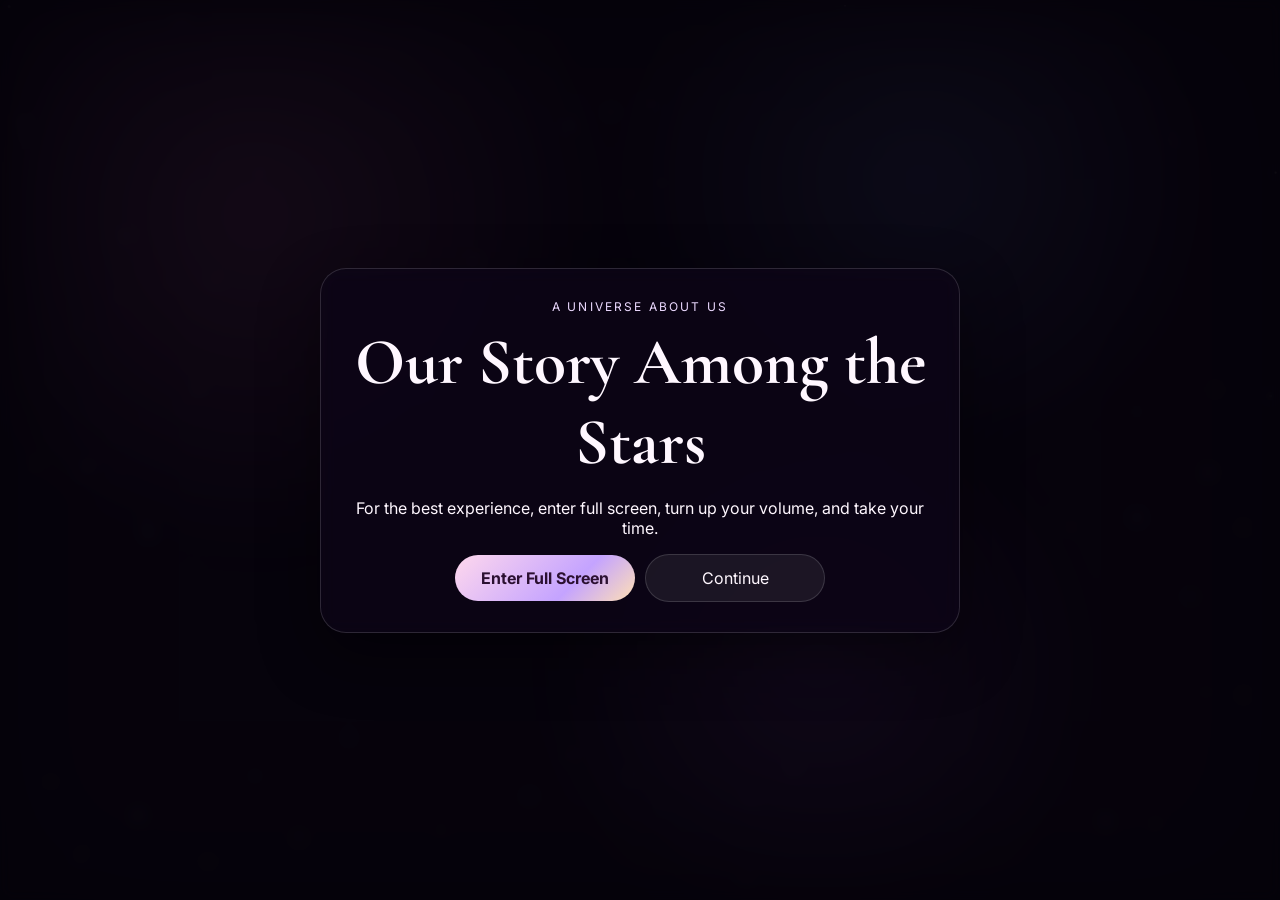
<file: index.html>
<!doctype html>
<html lang="en">

<head>
  <meta charset="utf-8" />
  <meta name="viewport" content="width=device-width, initial-scale=1, maximum-scale=1, user-scalable=no" />
  <meta name="theme-color" content="#100616" />
  <title>Our Story Among the Stars</title>
  <link rel="preconnect" href="https://fonts.googleapis.com">
  <link rel="preconnect" href="https://fonts.gstatic.com" crossorigin>
  <link
    href="https://fonts.googleapis.com/css2?family=Cormorant+Garamond:wght@500;600;700&family=Inter:wght@400;500;600;700&display=swap"
    rel="stylesheet">
  <link rel="stylesheet" href="css/style.css" />
</head>

<body>
  <canvas id="bgCanvas" aria-hidden="true"></canvas>
  <div class="nebula-layer" aria-hidden="true"></div>
  <div class="vignette" aria-hidden="true"></div>

  <section id="welcome" class="overlay-screen active" aria-label="Welcome">
    <div class="glass-card welcome-card">
      <p class="eyebrow">A universe about us</p>
      <h1>Our Story Among the Stars</h1>
      <p>For the best experience, enter full screen, turn up your volume, and take your time.</p>
      <div class="button-row">
        <button id="fullscreenStart" class="primary-btn">Enter Full Screen</button>
        <button id="regularStart" class="ghost-btn">Continue</button>
      </div>
    </div>
  </section>

  <section id="intro" class="overlay-screen" aria-label="Intro">
    <div class="intro-copy glass-card">
      <p>Welcome to a universe created from our memory.</p>
      <button id="beginStory" class="primary-btn">Begin Our Story</button>
    </div>
  </section>

  <header id="hud" class="hud hidden">
    <button id="menuBtn" class="icon-btn" aria-label="Open universe map">☰</button>
    <div class="hud-center">
      <strong id="locationLabel">Our Little Universe</strong>
      <span>Drag to explore · Scroll to zoom · Click stars and planets</span>
    </div>
    <div class="hud-actions">
      <div id="starCounter" class="counter-pill">0 / 100 stars</div>
      <button id="musicToggle" class="icon-btn" aria-label="Toggle music">♫</button>
      <button id="fullscreenToggle" class="icon-btn" aria-label="Toggle fullscreen">⛶</button>
    </div>
  </header>

  <aside id="sideMenu" class="side-menu" aria-hidden="true">
    <button id="closeMenu" class="close-btn" aria-label="Close menu">×</button>
    <p class="eyebrow">Universe Map</p>
    <h2>Destinations</h2>
    <nav id="destinationList"></nav>
  </aside>

  <main id="worldViewport" class="world-viewport hidden" aria-label="Interactive universe viewport">
    <div id="world" class="world">
      <div id="starsLayer" class="stars-layer" aria-hidden="false"></div>

      <button class="planet planet-memory" data-section="memories" style="--x:14%;--y:22%;--size:142px"
        aria-label="Open Memory Planet">
        <span class="planet-label">Memory Planet</span>
      </button>
      <button class="planet planet-photo" data-section="photos" style="--x:62%;--y:18%;--size:130px"
        aria-label="Open Photo Planet">
        <span class="planet-label">Photo Planet</span>
      </button>
      <button class="planet planet-music" data-section="music" style="--x:45%;--y:50%;--size:138px"
        aria-label="Open Music Planet">
        <span class="planet-label">Music Planet</span>
      </button>
      <button class="planet planet-laugh" data-section="laughter" style="--x:78%;--y:66%;--size:114px"
        aria-label="Open Laughing Planet">
        <span class="planet-label">Laughing Planet</span>
      </button>
      <button class="planet planet-moon" data-section="letter" style="--x:15%;--y:62%;--size:138px"
        aria-label="Open Love Letter Moon">
        <span class="planet-label">Love Letter Moon</span>
      </button>
      <button id="birthdayPlanet" class="planet planet-birthday" data-section="birthday"
        style="--x:84%;--y:34%;--size:172px" aria-label="Open Birthday Planet">
        <span class="planet-label">Birthday Planet</span>
      </button>
    </div>
  </main>

  <section id="panel" class="content-panel" aria-hidden="true">
    <button id="closePanel" class="close-btn" aria-label="Close section">×</button>
    <div id="panelContent"></div>
  </section>

  <section id="starModal" class="content-panel star-modal" aria-hidden="true">
    <button id="closeStarModal" class="close-btn" aria-label="Close star message">×</button>
    <div id="starContent"></div>
  </section>

  <section id="planetTransition" class="transition-screen" aria-hidden="true">
    <div id="transitionPlanet" class="transition-planet" aria-hidden="true"></div>
    <div class="transition-copy">
      <p class="eyebrow">Birthday Planet</p>
      <h2>You have reached the final destination.</h2>
      <p>The final celebration is waiting.</p>
    </div>
  </section>

  <div id="toast" class="toast" role="status" aria-live="polite"></div>

  <audio id="backgroundAudio" loop preload="none">
    <source src="assets/music/background.mp3" type="audio/mpeg" />
  </audio>

  <script src="js/data.js"></script>
  <script src="js/app.js"></script>
</body>

</html>
</file>
<file: css/style.css>
:root{--text:#fff7ff;--muted:#d7c8e3;--glass:rgba(17,8,29,.58);--line:rgba(255,255,255,.14);--purple:#c7a4ff;--pink:#ffb1dc}*{box-sizing:border-box}html,body{margin:0;height:100%;overflow:hidden;background:#08040e;color:var(--text);font-family:Inter,system-ui,sans-serif}button{font:inherit}.hidden{display:none!important}#bgCanvas,.nebula-layer,.vignette,.overlay-screen,.world-viewport,.transition-screen{position:fixed;inset:0}#bgCanvas{z-index:0}.nebula-layer{z-index:1;pointer-events:none;background:radial-gradient(circle at 20% 24%,rgba(255,118,205,.18),transparent 28%),radial-gradient(circle at 72% 20%,rgba(126,154,255,.17),transparent 25%),radial-gradient(circle at 64% 74%,rgba(197,103,255,.16),transparent 26%);filter:blur(22px)}.vignette{z-index:2;pointer-events:none;box-shadow:inset 0 0 150px rgba(0,0,0,.72)}.overlay-screen,.transition-screen{z-index:20;display:grid;place-items:center;background:rgba(7,3,12,.7);backdrop-filter:blur(7px);opacity:0;pointer-events:none;transition:opacity .45s ease}.overlay-screen.active,.transition-screen.active{opacity:1;pointer-events:auto}.glass-card,.content-panel,.counter-pill{background:var(--glass);border:1px solid var(--line);backdrop-filter:blur(9px);box-shadow:0 22px 60px rgba(0,0,0,.4)}.welcome-card,.intro-copy{width:min(92vw,640px);padding:30px;text-align:center;border-radius:26px}.eyebrow{margin:0 0 8px;font-size:12px;letter-spacing:.18em;text-transform:uppercase;color:#ecd9ff}h1,h2{font-family:"Cormorant Garamond",serif}.welcome-card h1{font-size:clamp(2.5rem,6vw,4.1rem);margin:0 0 10px}.intro-copy p{font-size:clamp(1.2rem,3vw,1.65rem)}.button-row,.hud-actions{display:flex;gap:10px;align-items:center;justify-content:center;flex-wrap:wrap}.primary-btn,.ghost-btn,.icon-btn,.close-btn{border:0;cursor:pointer;border-radius:999px;transition:transform .18s ease,background .18s ease}.primary-btn,.ghost-btn{padding:13px 18px;min-width:180px}.primary-btn{background:linear-gradient(135deg,#ffd8ed,#c4a3ff 65%,#ffe0b5);color:#2b1031;font-weight:700}.ghost-btn,.icon-btn,.close-btn{background:rgba(255,255,255,.07);border:1px solid var(--line);color:var(--text)}.primary-btn:hover,.ghost-btn:hover,.icon-btn:hover,.close-btn:hover,.planet:hover{transform:translateY(-2px)}.hud{z-index:12;position:fixed;left:14px;right:14px;top:14px;display:flex;align-items:center;justify-content:space-between;gap:12px;padding:12px 14px;border-radius:20px;background:rgba(9,5,16,.38);border:1px solid rgba(255,255,255,.08);backdrop-filter:blur(7px)}.hud-center{display:grid;gap:3px;text-align:center;flex:1}.hud-center span{font-size:.88rem;color:var(--muted)}.icon-btn,.close-btn{width:42px;height:42px;display:grid;place-items:center}.counter-pill{padding:9px 13px;border-radius:999px;font-size:.9rem}.side-menu{z-index:18;position:fixed;left:0;top:0;bottom:0;width:min(88vw,360px);padding:24px 20px;background:rgba(7,4,13,.94);border-right:1px solid var(--line);transform:translateX(-100%);transition:transform .3s ease}.side-menu.open{transform:translateX(0)}.side-menu nav{display:grid;gap:10px}.nav-link{display:flex;justify-content:space-between;width:100%;padding:14px 16px;border:1px solid var(--line);border-radius:17px;background:rgba(255,255,255,.05);color:var(--text);cursor:pointer}.world-viewport{z-index:3;overflow:hidden;touch-action:none;cursor:grab}.world-viewport.dragging{cursor:grabbing}.world{position:absolute;width:165vw;height:165vh;left:-32.5vw;top:-32.5vh;transform-origin:center;will-change:transform}.stars-layer{position:absolute;inset:0}.star-point{position:absolute;width:var(--size);height:var(--size);border:0;padding:0;background:url('../assets/images/star-white.webp') center/contain no-repeat;cursor:pointer;transform:translate3d(-50%,-50%,0);filter:drop-shadow(0 0 5px rgba(255,255,255,.9)) drop-shadow(0 0 12px rgba(255,255,255,.55));transition:transform .12s ease,filter .12s ease;will-change:transform}.star-point:hover,.star-point:focus-visible{transform:translate3d(-50%,-50%,0) scale(1.13);filter:drop-shadow(0 0 7px rgba(255,255,255,1)) drop-shadow(0 0 18px rgba(255,255,255,.75))}.star-point.opened{background-image:url('../assets/images/star-yellow.webp');filter:drop-shadow(0 0 7px rgba(255,238,109,1)) drop-shadow(0 0 18px rgba(255,191,35,.88))}.star-halo,.star-core{display:none}.star-label-small{position:absolute;left:50%;top:calc(100% + 2px);transform:translateX(-50%);font-size:9px;color:rgba(255,255,255,.72);white-space:nowrap;opacity:0}.star-point:hover .star-label-small,.star-point:focus-visible .star-label-small{opacity:1}
.planet{position:absolute;left:var(--x);top:var(--y);width:var(--size);height:var(--size);transform:translate3d(-50%,-50%,0);border:0;background:transparent;cursor:pointer;padding:0;overflow:visible;transition:transform .14s ease;will-change:transform}.planet:hover,.planet:focus-visible{transform:translate3d(-50%,-50%,0) scale(1.04)}.planet::before{content:"";position:absolute;inset:-18%;background-image:var(--texture);background-size:contain;background-repeat:no-repeat;background-position:center;filter:drop-shadow(0 12px 18px rgba(0,0,0,.38)) drop-shadow(0 0 17px rgba(194,149,255,.28));pointer-events:none}.planet::after{content:"";position:absolute;inset:-10%;border-radius:50%;background:radial-gradient(circle,rgba(255,255,255,.08),transparent 70%);filter:blur(10px);z-index:-1;pointer-events:none}.planet-label{position:absolute;left:50%;top:calc(100% + 14px);transform:translateX(-50%);white-space:nowrap;color:#fff;font-size:.82rem;text-shadow:0 2px 8px #000}.planet-memory{--texture:url('../assets/images/memory.webp')}.planet-photo{--texture:url('../assets/images/photo.webp')}.planet-music{--texture:url('../assets/images/music.webp')}.planet-laugh{--texture:url('../assets/images/laugh.webp')}.planet-future{--texture:url('../assets/images/future.webp')}.planet-moon{--texture:url('../assets/images/moon.webp')}.planet-birthday{--texture:url('../assets/images/birthday.webp')}.planet-birthday::before{filter:drop-shadow(0 12px 18px rgba(0,0,0,.38)) drop-shadow(0 0 22px rgba(255,111,204,.55)) drop-shadow(0 0 46px rgba(189,110,255,.34))}
.content-panel{z-index:16;position:fixed;left:50%;top:50%;width:min(92vw,760px);max-height:84vh;overflow:auto;padding:24px;border-radius:26px;transform:translate(-50%,-50%) scale(.97);opacity:0;pointer-events:none;transition:.24s ease}.content-panel.open{opacity:1;pointer-events:auto;transform:translate(-50%,-50%) scale(1)}.content-panel .close-btn{position:sticky;top:0;margin-left:auto}.panel-title{font-size:2.35rem;margin:0}.panel-subtitle{color:var(--muted)}.memory-grid,.photo-grid,.future-grid,.laugh-grid,.song-list{display:grid;gap:12px}.memory-grid,.photo-grid,.future-grid,.laugh-grid{grid-template-columns:repeat(auto-fit,minmax(180px,1fr))}.card{padding:16px;border:1px solid var(--line);border-radius:18px;background:rgba(255,255,255,.05)}.photo-slot{aspect-ratio:1;display:grid;place-items:center;background:rgba(255,255,255,.05);border-radius:14px}.reason-body{text-align:center}.reason-number{font-size:12px;letter-spacing:.14em;text-transform:uppercase;color:#ead5ff}.reason-text{font-size:clamp(1.45rem,4vw,2.2rem)}.transition-screen{z-index:19;background:radial-gradient(circle,rgba(179,87,255,.58),rgba(8,3,14,.96))}.transition-copy{text-align:center}.transition-copy h2{font-size:clamp(2rem,5vw,3.4rem)}.transition-screen.zooming #transitionPlanet{transform:scale(9);opacity:.95}.transition-planet{width:160px;height:160px;background:url('../assets/images/birthday.webp') center/contain no-repeat;filter:drop-shadow(0 0 28px rgba(255,142,221,.7)) drop-shadow(0 0 70px rgba(171,99,255,.55));transition:transform .9s cubic-bezier(.2,.7,.2,1),opacity .9s ease}.toast{position:fixed;left:50%;bottom:18px;z-index:30;transform:translateX(-50%) translateY(18px);padding:11px 15px;border-radius:999px;background:rgba(16,9,27,.86);border:1px solid var(--line);opacity:0;transition:.2s}.toast.show{opacity:1;transform:translateX(-50%) translateY(0)}:focus-visible{outline:2px solid #ffd7f2;outline-offset:2px}@media(max-width:850px){.hud{flex-wrap:wrap}.hud-center{order:3;width:100%}.world{width:195vw;height:195vh;left:-47.5vw;top:-47.5vh}.planet-label{font-size:.72rem}}@media(prefers-reduced-motion:reduce){*,*:before,*:after{animation:none!important;transition:none!important}}

/* Refined moon, brighter Birthday Planet, and Music Planet details */
.planet-moon::before {
  inset: -13%;
  filter: drop-shadow(0 13px 20px rgba(0,0,0,.45)) drop-shadow(0 0 18px rgba(230,235,255,.28));
}
.planet-birthday::before {
  filter:
    saturate(1.28)
    brightness(1.16)
    contrast(1.04)
    drop-shadow(0 12px 18px rgba(0,0,0,.34))
    drop-shadow(0 0 26px rgba(255,119,214,.72))
    drop-shadow(0 0 60px rgba(195,117,255,.48));
}
.planet-birthday::after {
  inset: -24%;
  background: radial-gradient(circle, rgba(255,217,244,.30) 0%, rgba(242,137,255,.18) 34%, rgba(182,106,255,.08) 52%, transparent 72%);
  filter: blur(13px);
}
.song-list { gap: 11px; }
.song-card {
  display: grid;
  grid-template-columns: 42px 1fr;
  align-items: center;
  gap: 13px;
  padding: 14px 16px;
  background: linear-gradient(135deg, rgba(255,255,255,.075), rgba(200,145,255,.035));
}
.song-index {
  width: 36px;
  height: 36px;
  display: grid;
  place-items: center;
  border-radius: 50%;
  background: rgba(208,164,255,.13);
  border: 1px solid rgba(255,255,255,.12);
  color: #f1dcff;
  font-size: .78rem;
  font-weight: 700;
}
.song-card strong { display:block; font-size:1rem; }
.song-artist { margin:3px 0 0; color:#e7d7f2; font-size:.9rem; }
.song-note { margin:5px 0 0; color:#bfaecb; font-size:.82rem; }

/* Drag-performance mode: expensive glow filters are temporarily reduced while moving. */
.world-viewport.dragging .star-point { filter: none !important; transition: none !important; }
.world-viewport.dragging .planet::before { filter: drop-shadow(0 7px 9px rgba(0,0,0,.28)) !important; }
.world-viewport.dragging .planet::after { display:none; }
.world { contain: layout paint style; }
@media (max-width:850px) {
  .overlay-screen,.transition-screen,.glass-card,.content-panel,.counter-pill,.hud { backdrop-filter:none; }
  .star-point { filter:drop-shadow(0 0 4px rgba(255,255,255,.7)); }
  .planet::after { filter:blur(6px); }
}
.world-viewport.dragging .planet-label,
.world-viewport.dragging .star-label-small { opacity: 0 !important; }
.world-viewport.dragging ~ .hud,
.world-viewport.dragging ~ .content-panel { backdrop-filter: none !important; }

/* Permanent Photo Planet and Memory Planet content */
.memory-card,
.photo-card {
  overflow: hidden;
}

.memory-photo-button,
.photo-open-button {
  display: block;
  width: 100%;
  padding: 0;
  border: 0;
  overflow: hidden;
  border-radius: 14px;
  background: rgba(255,255,255,.06);
  cursor: pointer;
}

.memory-photo-button {
  aspect-ratio: 16 / 10;
}

.photo-open-button {
  aspect-ratio: 4 / 5;
}

.memory-image,
.photo-open-button img {
  display: block;
  width: 100%;
  height: 100%;
  object-fit: cover;
  transition: transform .25s ease, filter .25s ease;
}

.memory-photo-button:hover .memory-image,
.photo-open-button:hover img {
  transform: scale(1.035);
  filter: brightness(1.06);
}

.memory-card h3 {
  margin: 13px 0 8px;
}

.memory-meta,
.photo-date {
  margin: 4px 0;
  color: rgba(255,255,255,.68);
  font-size: .84rem;
}

.photo-caption {
  margin: 12px 0 4px;
}

.image-lightbox {
  position: fixed;
  inset: 0;
  z-index: 80;
  display: grid;
  place-items: center;
  padding: 24px;
  background: rgba(3,1,8,.92);
  backdrop-filter: blur(8px);
}

.image-lightbox img {
  display: block;
  max-width: min(94vw, 1200px);
  max-height: 88vh;
  object-fit: contain;
  border-radius: 16px;
  box-shadow: 0 24px 80px rgba(0,0,0,.55);
}

.image-lightbox-close {
  position: fixed;
  top: 18px;
  right: 18px;
  width: 44px;
  height: 44px;
  border-radius: 50%;
  border: 1px solid rgba(255,255,255,.2);
  background: rgba(255,255,255,.1);
  color: white;
  font-size: 26px;
  cursor: pointer;
}
</file>
